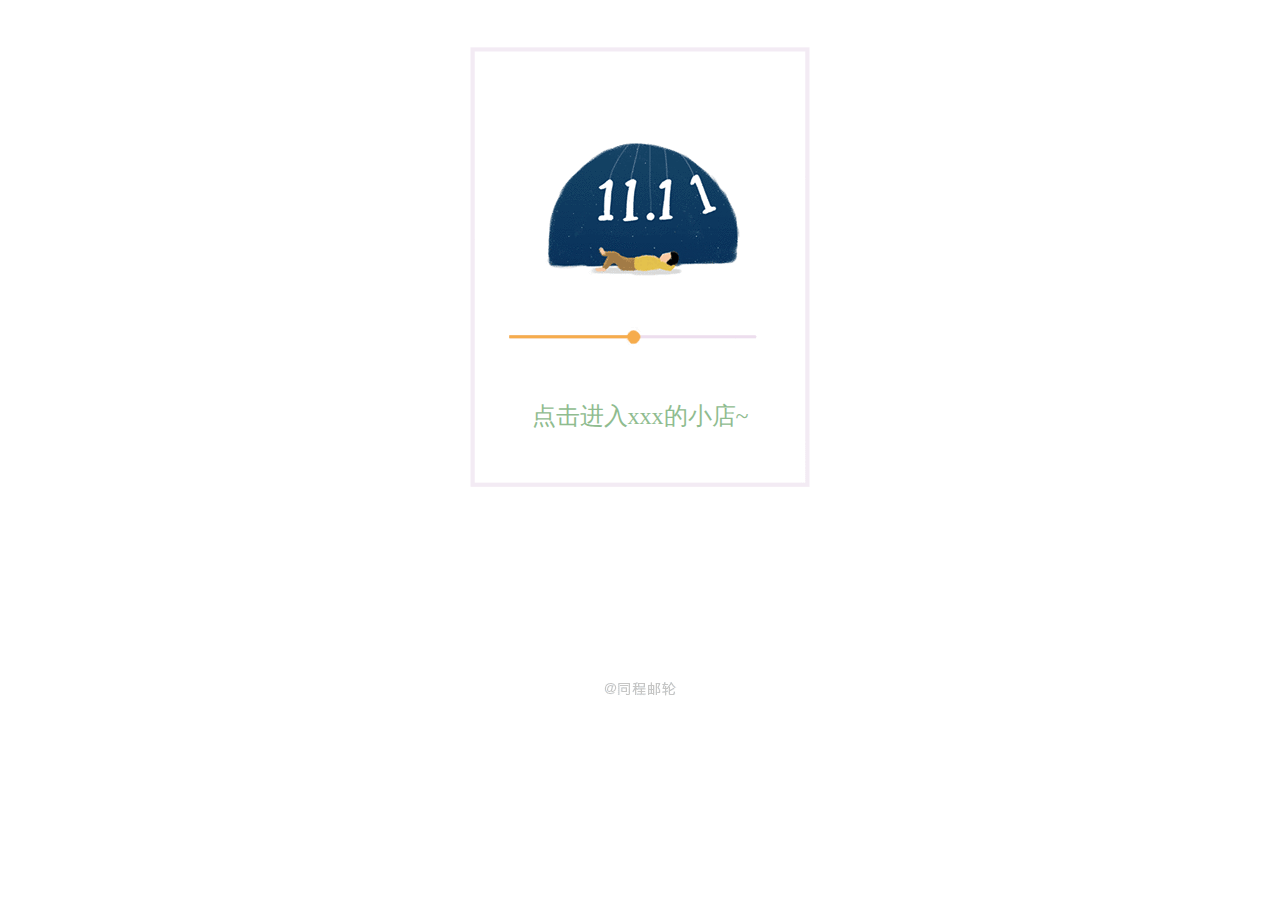
<file: index.html>
<!DOCTYPE html>
<html>
	<head>
		<meta charset="UTF-8">
		<title>首页</title>
		<link rel="stylesheet" href="css/首页.css" />
	</head>
	<body>
		<p><a href="huic.html">点击进入xxx的小店~</a></p>
	</body>
</html>
</file>
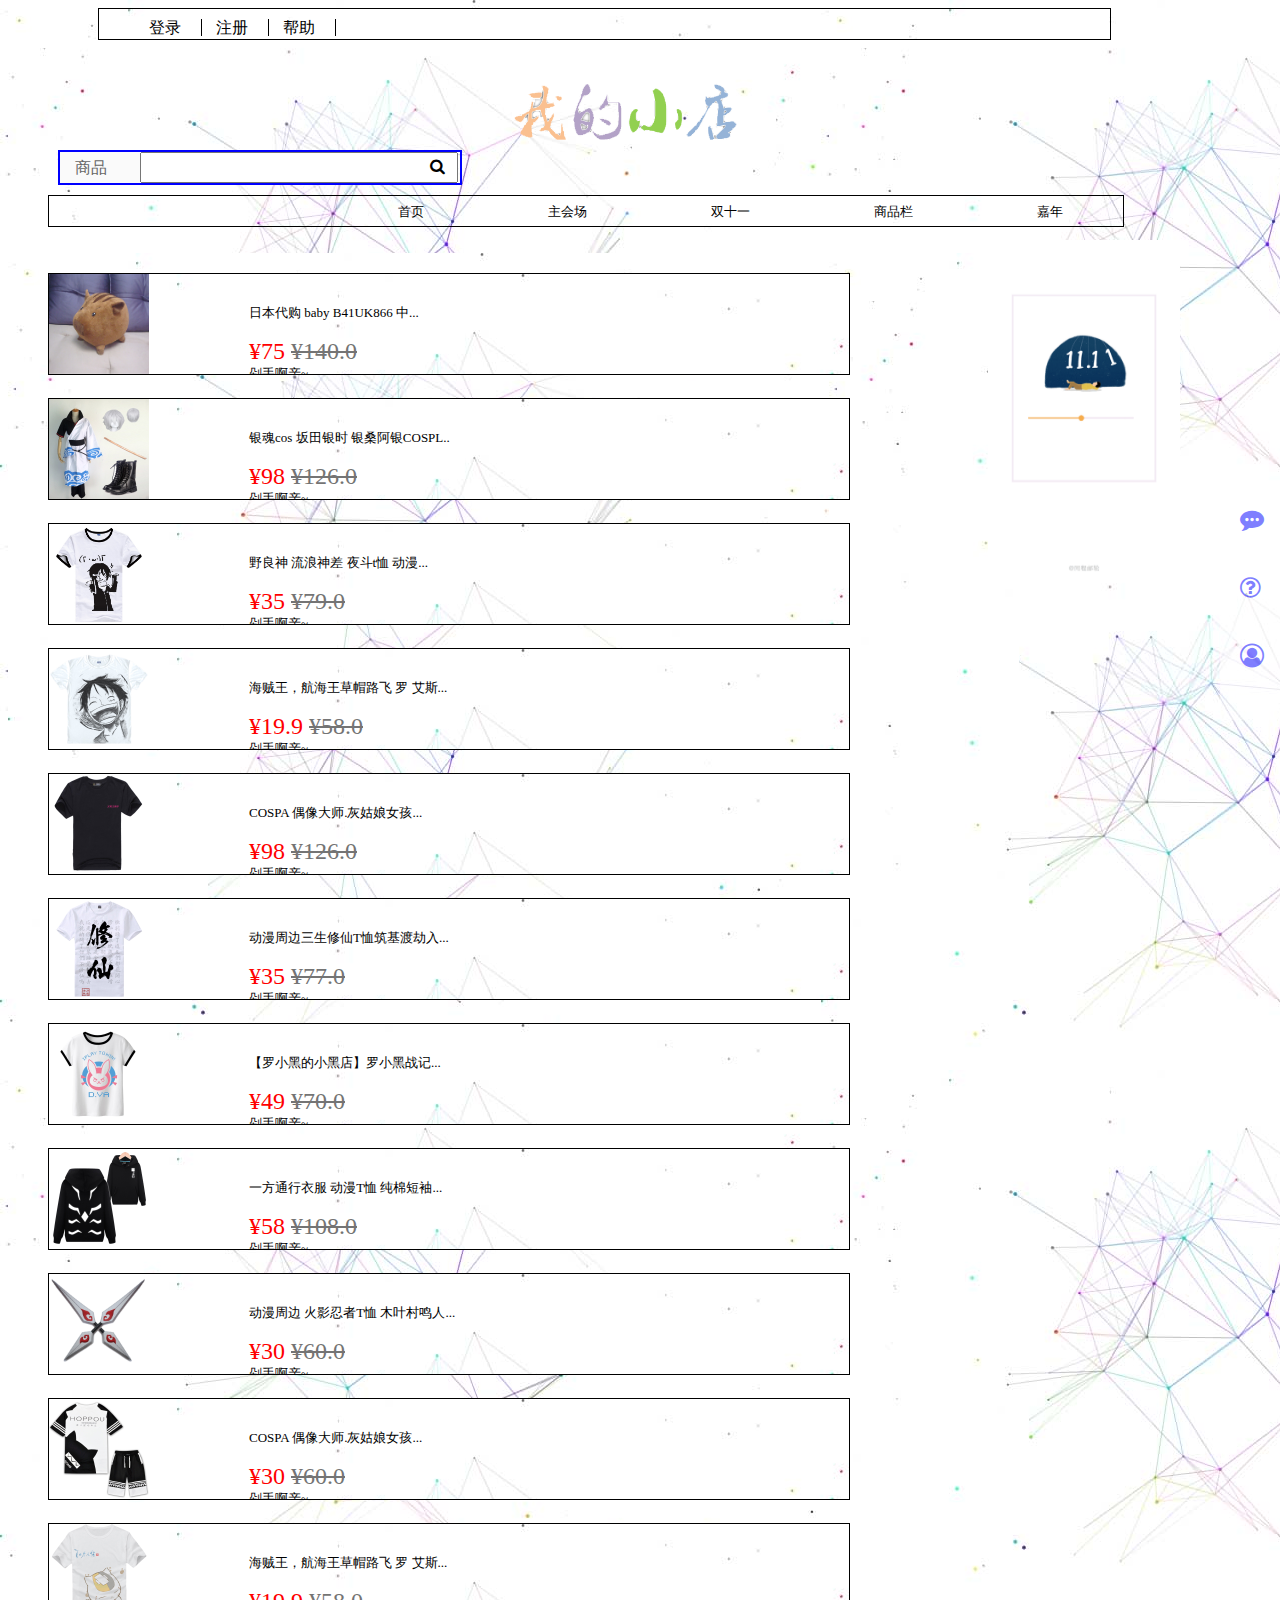
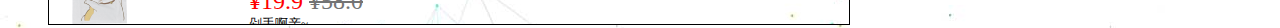
<file: huic.html>
<!DOCTYPE html>
<html>

	<head>
		<meta charset="utf-8" />
		<title>我的小店</title>
		<link rel="stylesheet" href="img/font-awesome-4.7.0/font-awesome-4.7.0/css/font-awesome.min.css" />
		<link rel="stylesheet" href="css/new_file.css" />
	</head>

	<body>
		<div class="nav-dl">
			<ul>
				<li>登录</li>
				<li>注册</li>
				<li>帮助</li>
			</ul>
			<div class="zhuangshi"></div>
		</div>
		<div class="header">
			<img src="img/未标题-1.png">
		</div>
		<div class="menu">
			<img src="img/c0d4770808ff187a10503c05c38e96f7afcf35c7a6c2-GKsltQ_fw658.gif" width="200px"/>
		</div>
		<div class="right-menu2">

			<i class="fa fa-commenting fa-lg"></i>
			<i class="fa fa-question-circle-o fa-lg"></i>
			<i class="fa fa-user-circle-o fa-lg"></i>

		</div>
		<div class="header1">
		<div class="menu1">
			<span data-type = "item" data-cat="52444001">商品</span>
		</div>
		<div class="sousuos">
			<input type="text"  aria-label="请输入搜索文字" style="width: 300px;padding:4px 14px 8px 0;"/>
		</div>
		<i class="fa fa-search" style="position: relative;bottom: 25px; left: 370px;"></i>
		</div>
		
		<div class="nav-1">
			<ul>
				<li>首页</li>
				<li>主会场</li>
				<li>双十一</li>
				<li>商品栏</li>
				<li>嘉年</li>
			</ul>
		</div>

		<div class="container">
			<ul>
				<li>
					<a href="#"><img src="img/T1eCXuXxxfXXXXXXXX_!!0-item_pic.jpg"><p>
						日本代购 baby B41UK866 中...
						<br /><br />
						<span>¥75&nbsp;<del>¥140.0</del></span><br />
					剁手啊亲~</p>
					</a>
				</li>
				<li>
					<a href="#"><img src="img/TB2Du_lXrH8F1JjSspiXXbiKpXa_!!2644559082.jpg">
					<p>
						银魂cos 坂田银时 银桑阿银COSPL..
						<br /><br />
						<span>¥98&nbsp;<del>¥126.0</del></span><br />
					剁手啊亲~</p></a>
				</li>
				<li>
					<a href="#"><img src="img/衣服1.jpg"><p>野良神 流浪神差 夜斗t恤 动漫...
					<br /><br />
						<span>¥35&nbsp;<del>¥79.0</del></span><br />
					剁手啊亲~</p></a>
				</li>
				<li>
					<a href="#"><img src="img/衣服2.jpg">
					<p>
						海贼王，航海王草帽路飞 罗 艾斯...
						<br /><br />
						<span>¥19.9&nbsp;<del>¥58.0</del></span><br />
					剁手啊亲~</p></a>
				</li>
				<li>
					<a href="#"><img src="img/衣服3.jpg">
					<p>
						COSPA 偶像大师.灰姑娘女孩...
						<br /><br />
						<span>¥98&nbsp;<del>¥126.0</del></span><br />
					剁手啊亲~</p></a>
				</li>
				<li>
					<a href="#"><img src="img/衣服4.jpg">
					<p>动漫周边三生修仙T恤筑基渡劫入...
						<br /><br />
						<span>¥35&nbsp;<del>¥77.0</del></span><br />
					剁手啊亲~</p></a>
				</li>
				<li>
					<a href="#"><img src="img/衣服5.jpg">
					<p>
						【罗小黑的小黑店】罗小黑战记...
						<br /><br />
						<span>¥49&nbsp;<del>¥70.0</del></span><br />
					剁手啊亲~</p></a>
				</li>
				<li>
					<a href="#"><img src="img/衣服6.jpg"><p>一方通行衣服 动漫T恤 纯棉短袖...
						<br /><br />
						<span>¥58&nbsp;<del>¥108.0</del></span><br />
					剁手啊亲~</p>
					</a>
				</li>
				<li>
					<a href="#"><img src="img/TB23odFjbFkpuFjy1XcXXclapXa_!!87053237.jpg">
					<p>
						动漫周边 火影忍者T恤 木叶村鸣人...
						<br /><br />
						<span>¥30&nbsp;<del>¥60.0</del></span><br />
					剁手啊亲~</p></a>
				</li>
				<li>
					<a href="#"><img src="img/TB2UlnhgSB0XKJjSZFsXXaxfpXa_!!13920449.jpg">
					<p>
						COSPA 偶像大师.灰姑娘女孩...
						<br /><br />
						<span>¥30&nbsp;<del>¥60.0</del></span><br />
					剁手啊亲~</p></a>
				</li>
				<li>
					<a href="#"><img src="img/T1E94OFPFdXXXXXXXX_!!0-item_pic.jpg">
					<p>
					海贼王，航海王草帽路飞 罗 艾斯...
						<br /><br />
						<span>¥19.9&nbsp;<del>¥58.0</del></span><br />
					剁手啊亲~</p></a>
				</li>

			</ul>
		</div>
	</body>

</html>
</file>
<file: css/首页.css>
body{
	background: url(../img/c0d4770808ff187a10503c05c38e96f7afcf35c7a6c2-GKsltQ_fw658.gif) no-repeat center -80px;
}
*{
	margin: 0 auto;
}

p{
	text-align: center;
	margin: 400px 0 0 0;
}

p a{
	text-decoration: none;
	color: darkseagreen;
	font-family: 汉仪黑荔枝体简;
	font-size: x-large;
}

p:hover{
	text-decoration: underline;
}

@keyframes{  
    0% {opacity: 0;}
    20% {opacity: 0.2;}
    40% {opacity: 0.4;}
    60% {opacity: 0.6;}
    80% {opacity: 0.8;}
    100% {opacity: 1;}
}
</file>
<file: css/new_file.css>
body {
	height: 200%;
	background: url(../img/2c9b4365ec95697e37b76fb71832ed96.jpg);
}

.nav-dl {
	width: 80%;
	margin-left:90px ;
	align-content: center;
	height: 30px;
	border: 0.3px solid;
	overflow: hidden;
	font-family: 汉仪黑荔枝体简;
}

.nav-dl ul {
	text-align: left;
    margin-top: 10px;
}

.nav-dl li {
	display: inline;
	border-right: 0.3px solid;
	padding: 0 20px 0 10px;
	line-height: 10px;
}

.nav-dl li:hover{
	color: #0000FF;
	cursor: pointer;
}

.header {
	width: 100%;
	height: 110px;
	text-align: center;
}

.header img {
	width: 300px;
}
.right-menu2{
	background-color: #fff;
	width: 60px;
	height: 230px;
	position: fixed;
	right:0 ;
	bottom:180px ;
	opacity: 0.5;
}

.right-menu2 i{
	display: block;
	padding:20px 20px 30px 20px;
	overflow: hidden;
	font-size: 24px;
	color: blue;
}

.right-menu2 i:hover{
	color: #CC0000;
}
.container {
	width: 80%;
	height: 500px;
	display: flex;
	
}

.container ul{
	display: inline;
}

.container li{
	width: 200px;
	background: url(../img/未标题-2.jpg);
	flex: 1;
	display: inline-flex;
	border: 1px solid;
	flex-wrap: wrap;
	flex-grow:1 ;
	margin-right: 50px;
	margin-bottom: 30px;
	overflow: hidden;
}

.container li a{
	text-decoration: none;
	color: black;
	height: 400px;
}

.container li img{
	width: 200px;
	
}

.container li p{
	align-content: center;
	margin: 30px 0 300px 0;
	}

.container span{
	color: red;
	font-size: x-large;
	text-align: center;
	
	}
	
.container span del{
	color: #747474;
	text-align: center;
	font-size: x-large;
	}

.container li{
	font-family: 思源黑体;
	font-size: small;
}

.container li img:hover{
	animation: photo 50s;
	}
	


.header1{
	border: 2px solid #0000FF;
	width: 400px;
	height: 31px;
	margin: 0px 0 0 50px;
}

.sousuo{
	height: 21px;
    width: 352px;
    padding: 5px 10px;
    overflow: hidden;
}

.menu1{
	line-height: 31px;
    padding-left: 15px;
    width: 65px;
    height: 31px;
    color: #666;
    float: left;
    position: relative;
    background: #fafafa;
    cursor: pointer;
}

.nav-1{
	width: 85%;
	height: 30px;
	align-content: center;
	border: 0.3px solid;
	margin: 10px 40px ;
		overflow:hidden ;
}

.nav-1 ul{
	
	display: inline;
	align-content: center;
	text-align: center;
	float: right;
	margin: 2px 0 00 0;
	line-height: 0px;
}

.nav-1 li{
	display: inline-block;
	text-decoration: none;
	font-size: small;
	padding: 0px 60px;
	line-height: 20px;
	text-align: center;
	align-content: center;
	

}

.zhuangshi{
	background: url(../img/TIM图片20171108225017.gif);
	width: 40px;
	height: 40px;
}

.nav-1 li:hover{
	transform: scale(1.5);
	color: #96b4d8;
	cursor: pointer;
}

.menu{
	width: 15%;
	height: 200px;
	position: fixed;
	right: 100px;
	top: 240px;
}

.menu img{
	width: 100%;
}


@media only screen and (min-width: 1124px) {
	.container ul{
		background: url(../img/2c9b4365ec95697e37b76fb71832ed96.jpg);
		}
	
	.container li{
	flex-basis: 100%;
	margin: 20px 0 0 0;
	width: 800px;
	height: 100px;
	background: url(../img/2c9b4365ec95697e37b76fb71832ed96.jpg);
	}
	.container li img{
		width: 100px;
	}
	
	.container li p{
		float: right;
		padding: 0 100px;
		}

	
	.menu{
	width: 15%;
	height: 300px;
	position: fixed;
	right: 100px;
	top: 240px;
	
	}
	
}
@keyframes photo{
	10%{transform: translateY(200px);}
</file>
